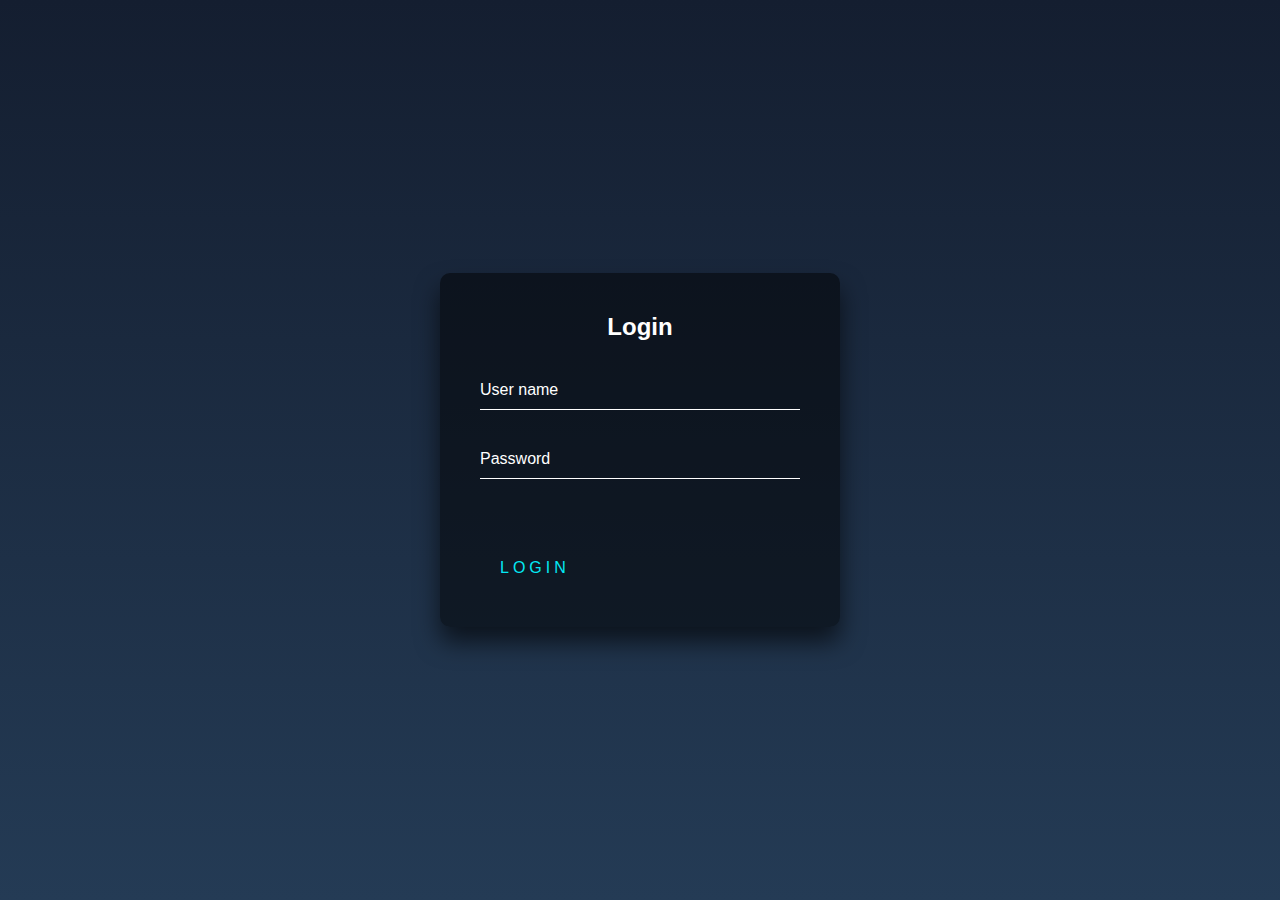
<file: index2.html>
<!DOCTYPE html>
<html lang="en">
  <head>
    <meta charset="UTF-8" />
    <title>Login</title>
    <link rel="stylesheet" href="./style2.css" />
  </head>
  <body>
    <div class="login-box">
      <h2>Login</h2>
      <form id="login-form">
        <div class="user-box">
          <input type="text" name="username" required />
          <label>User name</label>
        </div>
        <div class="user-box">
          <input type="password" name="password" required />
          <label>Password</label>
        </div>
        <button type="submit" class="login-button">
          <span></span>
          <span></span>
          <span></span>
          <span></span>
          Login
        </button>
      </form>
      <div id="message"></div>
    </div>

    <script src="./script2.js"></script>
  </body>
</html>
</file>
<file: style2.css>
html {
    height: 100%;
}

body {
    margin: 0;
    padding: 0;
    font-family: sans-serif;
    background: linear-gradient(#141e30, #243b55);
}

.login-box {
    position: absolute;
    top: 50%;
    left: 50%;
    width: 400px;
    padding: 40px;
    transform: translate(-50%, -50%);
    background: rgba(0, 0, 0, 0.5);
    box-sizing: border-box;
    box-shadow: 0 15px 25px rgba(0, 0, 0, 0.6);
    border-radius: 10px;
}

.login-box h2 {
    margin: 0 0 30px;
    padding: 0;
    color: #fff;
    text-align: center;
}

.login-box .user-box {
    position: relative;
}

.login-box .user-box input {
    width: 100%;
    padding: 10px 0;
    font-size: 16px;
    color: #fff;
    margin-bottom: 30px;
    border: none;
    border-bottom: 1px solid #fff;
    outline: none;
    background: transparent;
}

.login-box .user-box label {
    position: absolute;
    top: 0;
    left: 0;
    padding: 10px 0;
    font-size: 16px;
    color: #fff;
    pointer-events: none;
    transition: 0.5s;
}

.login-box .user-box input:focus ~ label,
.login-box .user-box input:valid ~ label {
    top: -20px;
    left: 0;
    color: #03e9f4;
    font-size: 12px;
}

.login-box form button {
    position: relative;
    display: inline-block;
    padding: 10px 20px;
    color: #03e9f4;
    font-size: 16px;
    text-decoration: none;
    text-transform: uppercase;
    overflow: hidden;
    cursor: pointer;
    background: transparent;
    border: none;
    margin-top: 40px;
    letter-spacing: 4px;
    transition: background 0.5s, color 0.5s, box-shadow 0.5s; /* Плавный переход для фона, цвета и тени */
}

.login-box button:hover {
    background: #03e9f4;
    color: #fff;
    border-radius: 5px;
    box-shadow: 0 0 5px #03e9f4, 0 0 25px #03e9f4, 0 0 50px #03e9f4, 0 0 100px #03e9f4; /* Плавное свечение */
}

.login-box button span {
    position: absolute;
    display: block;
}

.login-box button span:nth-child(1) {
    top: 0;
    left: -100%;
    width: 100%;
    height: 2px;
    background: linear-gradient(90deg, transparent, #03e9f4);
    animation: btn-anim1 1s linear infinite;
}

@keyframes btn-anim1 {
    0% {
        left: -100%;
    }
    50%,
    100% {
        left: 100%;
    }
}

.login-box button span:nth-child(2) {
    top: -100%;
    right: 0;
    width: 2px;
    height: 100%;
    background: linear-gradient(180deg, transparent, #03e9f4);
    animation: btn-anim2 1s linear infinite;
    animation-delay: 0.25s;
}

@keyframes btn-anim2 {
    0% {
        top: -100%;
    }
    50%,
    100% {
        top: 100%;
    }
}

.login-box button span:nth-child(3) {
    bottom: 0;
    right: -100%;
    width: 100%;
    height: 2px;
    background: linear-gradient(270deg, transparent, #03e9f4);
    animation: btn-anim3 1s linear infinite;
    animation-delay: 0.5s;
}

@keyframes btn-anim3 {
    0% {
        right: -100%;
    }
    50%,
    100% {
        right: 100%;
    }
}

.login-box button span:nth-child(4) {
    bottom: -100%;
    left: 0;
    width: 2px;
    height: 100%;
    background: linear-gradient(360deg, transparent, #03e9f4);
    animation: btn-anim4 1s linear infinite;
    animation-delay: 0.75s;
}

@keyframes btn-anim4 {
    0% {
        bottom: -100%;
    }
    50%,
    100% {
        bottom: 100%;
    }
}
</file>
